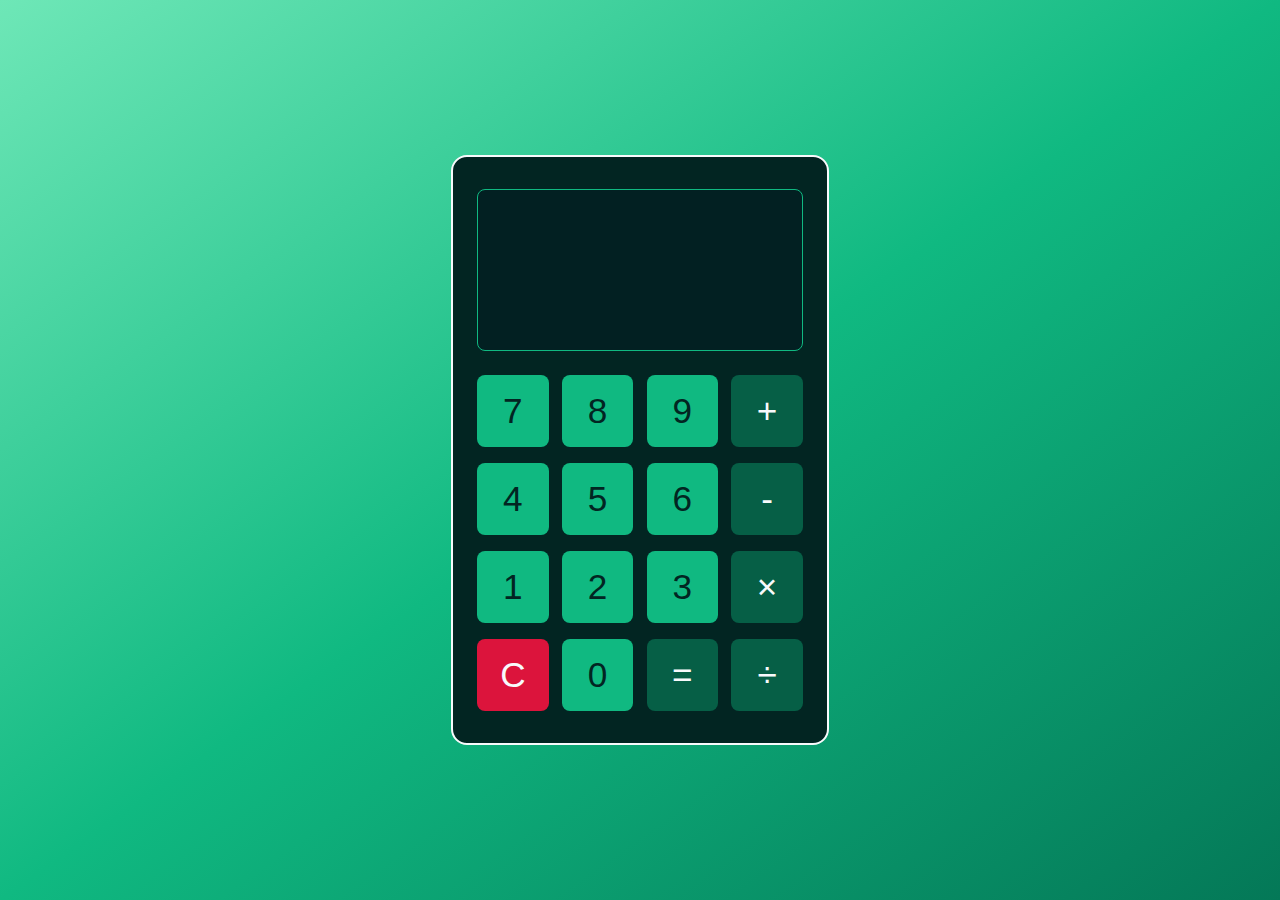
<file: kalkulator.html>
<!DOCTYPE html>
<html lang="en">

<head>
  <meta charset="UTF-8">
  <meta http-equiv="X-UA-Compatible" content="IE=edge">
  <meta name="viewport" content="width=device-width, initial-scale=1.0">
  <link href="https://fonts.googleapis.com/css2?family=Poppins:wght@100;200;300;400;500;600;700;800;900&display=swap"
    rel="stylesheet">
  <link rel="stylesheet" href="css/kalkulator.css">
  <title>Calculator</title>
  <link rel="icon" href="./images/iconWeb.png" type="omanixIcon">
</head>

<body>

  <section>

    <div class="container">

      <div class="container-display">
        <h3 id="display"></h3>
      </div>

      <div class="container-numpad">

        <button type=" button" id="number" value="7">7</button>
        <button type="button" id="number" value="8">8</button>
        <button type="button" id="number" value="9">9</button>
        <button type="button" id="plus" class="symbol">+</button>

        <button type=" button" id="number" value="4">4</button>
        <button type="button" id="number" value="5">5</button>
        <button type="button" id="number" value="6">6</button>
        <button type="button" id="minus" class="symbol">-</button>

        <button type=" button" id="number" value="1">1</button>
        <button type="button" id="number" value="2">2</button>
        <button type="button" id="number" value="3">3</button>
        <button type="button" id="times" class="symbol">×</button>

        <button type=" button" id="clear">C</button>
        <button type="button" id="number" value="0">0</button>
        <button type="button" id="result" class="symbol">=</button>
        <button type="button" id="equal" class="symbol">÷</button>

      </div>

    </div>

  </section>

</body>

<script src="js/kalkulator.js"></script>

</html>
</file>
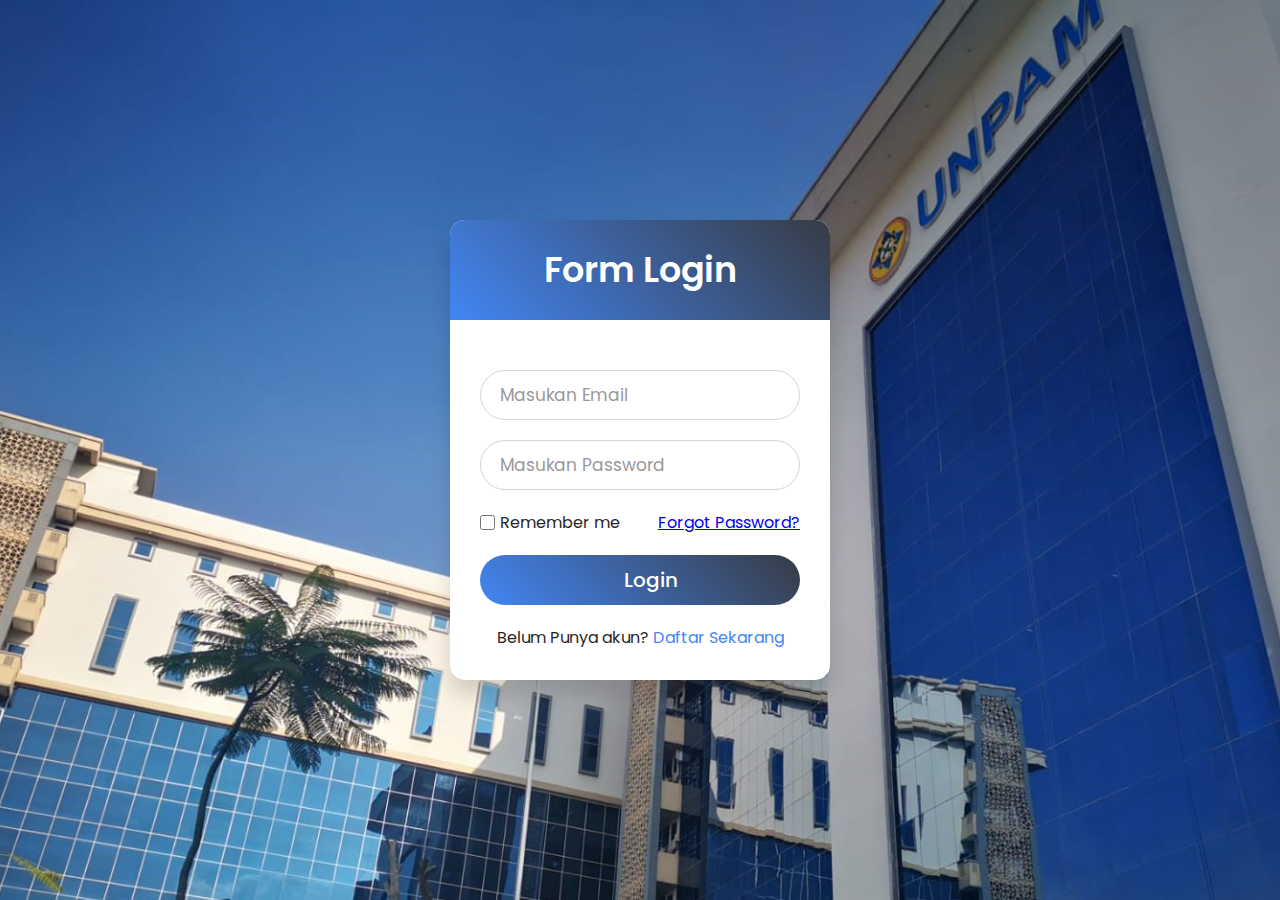
<file: login.html>
<!DOCTYPE html>
<html lang="en">
<head>
    <meta charset="UTF-8">
    <meta name="viewport" content="width=device-width, initial-scale=1.0">
    <title>Login Page</title>
    <link rel="stylesheet" href="css/login.css">
    <link rel="icon" href="./images/iconWeb.png" type="omanixIcon">



</head>
<body>
    <div class="container">
        <div class="title">Form Login</div>
        <form action="#">
            <div class="field">
                <input type="text" required>
                <label>Masukan Email</label>
            </div>
            <div class="field">
                <input type="password" required>
                <label>Masukan Password</label>
            </div>
            <div class="content">
                <div class="checkbox">
                    <input type="checkbox" id="remember">
                    <label for="remember">Remember me</label>
                </div>
                <div class="forget">
                    <a href="#">Forgot Password?</a>
                </div>
            </div>
            <div class="field submit-field">
                <input type="submit" value="Login">
            </div>
            <div class="signup">
                Belum Punya akun? <a href="#">Daftar Sekarang</a>
            </div>
        </form>
    </div>
</body>
</html>
</file>
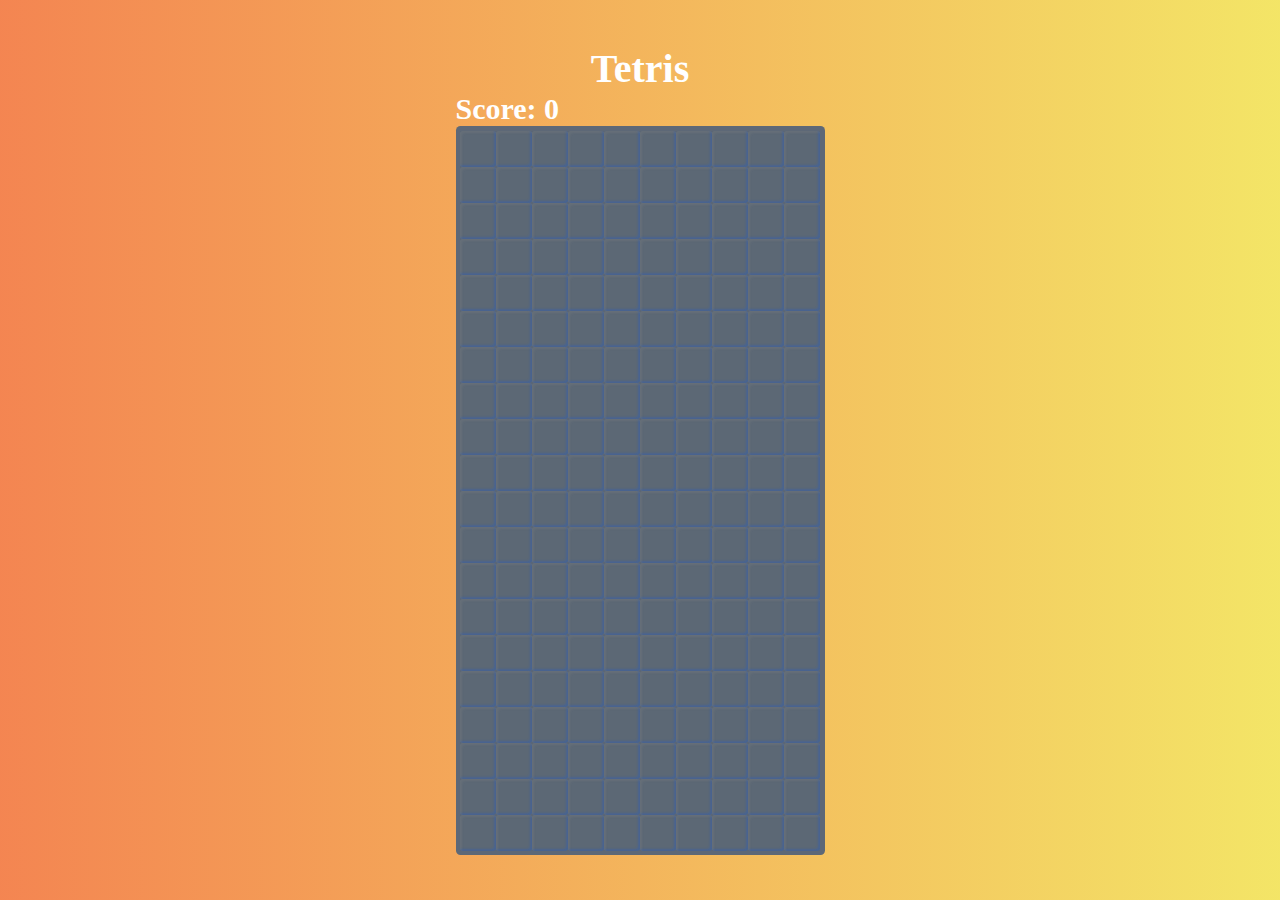
<file: tetris.html>
<!DOCTYPE html>
<html lang="en">
<head>
    <meta charset="UTF-8">
    <meta name="viewport" content="width=device-width, initial-scale=1.0">
    <title>Tetris</title>
    <link rel="stylesheet" href="./css/tetris.css">
    <link rel="icon" href="./images/iconWeb.png" type="omanixIcon">

</head>
<body>
   
    <div class="game">
        <h1 class="title">Tetris</h1>
        <p class="score">Score: <span class="ball">0</span></p>
        <div class="tetris">
            
        </div>
    </div>

    <div class="game-over">
        <button class="restart">Play Again</button>
    </div>

    <script type="module" src="./js/main.js"></script>
</body>
</html>
</file>
<file: css/kalkulator.css>
:root {
  --primary: #10B981;
  --dark: #022522;
  --white: #f8fafc;
}

body {
  margin: 0;
  padding: 0;
  line-height: 1;
  box-sizing: border-box;
  background-image: linear-gradient(to bottom right, #6EE7B7, #10B981, #047857);
  overflow-x: hidden;
  font-family: "Poppins", Arial, Helvetica, sans-serif;
}

section {
  width: 100wh;
  height: 100vh;
  display: flex;
  justify-content: center;
  align-items: center;
  padding: 0 .5rem;
}

section .container {
  width: 100%;
  max-width: 326px;
  background-color: var(--dark);
  padding: 2rem 1.5rem;
  border-radius: 1rem;
  -webkit-border-radius: 1rem;
  -moz-border-radius: 1rem;
  -ms-border-radius: 1rem;
  -o-border-radius: 1rem;
  border: 2px solid var(--white);
}

section .container .container-display {
  max-width: 100%;
  min-height: 10rem;
  border: 1px solid var(--primary);
  background-color: #022022;
  padding: 0 1rem;
  display: flex;
  flex-direction: column;
  flex-wrap: wrap;
  justify-content: flex-end;
  align-items: flex-end;
  word-break: break-all;
  border-radius: .5rem;
  -webkit-border-radius: .5rem;
  -moz-border-radius: .5rem;
  -ms-border-radius: .5rem;
  -o-border-radius: .5rem;
  margin-bottom: 1.5rem;
}

section .container .container-display h3 {
  font-size: 2rem;
  color: white;
  font-weight: 500;
  line-height: 1.2;
  letter-spacing: 2px;
  text-align: justify;
}



section .container .container-numpad {
  display: flex;
  justify-content: space-between;
  flex-wrap: wrap;
  gap: 1rem .5rem;
}

section .container .container-numpad button {
  width: 22%;
  height: 4.5rem;
  font-size: 2.2rem;
  font-weight: 500;
  background-color: var(--primary);
  color: var(--dark);
  border-radius: .5rem;
  -webkit-border-radius: .5rem;
  -moz-border-radius: .5rem;
  -ms-border-radius: .5rem;
  -o-border-radius: .5rem;
  outline: 0;
  border: 0;
}

section .container .container-numpad button.symbol {
  background-color: #065F46;
  color: var(--white);
}

section .container .container-numpad button#clear {
  background-color: crimson;
  color: var(--white);
}

section .container .container-numpad button:active {
  transform: scale(0.9);
  -webkit-transform: scale(0.9);
  -moz-transform: scale(0.9);
  -ms-transform: scale(0.9);
  -o-transform: scale(0.9);
}
</file>
<file: css/login.css>
@import url('https://fonts.googleapis.com/css2?family=Poppins:wght@400;500;600;700&display=swap');

* {
    margin: 0;
    padding: 0;
    box-sizing: border-box;
    font-family: 'Poppins', sans-serif;
}

html, body {
    display: flex;
    align-items: center;
    justify-content: center;
    height: 100vh;
    background-image: url(../images/backun2.jpg);
    background-size: cover;
    background-position: center;
    background-repeat: no-repeat;   
    
}


.container {
    width: 380px;
    background: #fff;
    border-radius: 15px;
    box-shadow: 0 15px 20px rgba(0, 0, 0, 0.15);
}

.title {
    font-size: 35px;
    font-weight: 600;
    text-align: center;
    line-height: 100px;
    color: #fff;
    background: linear-gradient(-135deg, #373B44, #4286f4);
    border-radius: 15px 15px 0 0;
}

form {
    padding: 30px;
}

.field {
    position: relative;
    width: 100%;
    margin-top: 20px;
}

.field input {
    width: 100%;
    height: 50px;
    font-size: 17px;
    padding-left: 20px;
    border: 1px solid lightgrey;
    border-radius: 25px;
    transition: all 0.3s ease;
    outline: none;
}

.field input:focus,
.field input:valid {
    background-color: #4286f4;
    color: #fff;
}

.field label {
    position: absolute;
    top: 50%;
    left: 20px;
    font-size: 17px;
    color: #999;
    transform: translateY(-50%);
    transition: all 0.3s ease;
    pointer-events: none;
}

.field input:focus ~ label,
.field input:valid ~ label {
    top: 0;
    font-size: 16px;
    color: #4286f4;
    background: #fff;
    padding: 0 5px;
    transform: translateY(-50%);
}


.content {
    display: flex;
    justify-content: space-between;
    align-items: center;
    margin-top: 20px;
}

.checkbox {
    display: flex;
    align-items: center;
}

.checkbox input {
    width: 15px;
    height: 15px;
    margin-right: 5px;
}

.checkbox label {
    color: #262626;
}

.submit-field {
    width: 100%;
    margin-top: 20px;
}

.submit-field input[type="submit"] {
    width: 100%;
    height: 50px;
    border: none;
    font-size: 20px;
    color: #fff;
    font-weight: 500;
    cursor: pointer;
    background: linear-gradient(-135deg, #373B44, #4286f4);
    border-radius: 25px;
    transition: transform 0.3s ease;
}

.submit-field input[type="submit"]:active {
    transform: scale(0.98);
}


.signup {
    margin-top: 20px;
    text-align: center;
    color: #262626;
}

.signup a {
    color: #4286f4;
    text-decoration: none;
}

.signup a:hover {
    text-decoration: underline;
}
</file>
<file: css/tetris.css>
* {
    margin: 0;
}

body {
    background: linear-gradient(90deg, rgba(241, 102, 37, 0.795), rgba(238, 217, 33, 0.685));
    height: 100vh;
    user-select: none;
    display: flex;
    justify-content: center;
    align-items: center;
}

.title {
    font-size: 40px;
    font-weight: 700;
    color: white;
    text-align: center;
}

.score {
    font-size: 30px;
    font-weight: 700;
    color: white;
}

.ball {
    font-size: 30px;
    font-weight: 700;
    color: white;
}

.tetris {
    background-color: rgb(93, 104, 119);
    padding: 0.5vh;
    border-radius: 0.5vh;
    display: grid;
    grid-template-columns: repeat(10, auto);
    grid-template-rows: repeat(10, auto);
}

.tetris div {
    height: min(4vh, 7vw);
    width: min(4vh, 7vw);
    background-color: rgba(91, 107, 110, 0.164);
    border-radius: 0.3vh;
    box-shadow: 
                inset 2px 2px 2px  rgba(128, 128, 128, 0.271),
                inset -2px -2px 2px  rgba(22, 87, 217, 0.271);
}

.tetris .O {
    background: rgb(238, 238, 67);
}

.tetris .L {
    background: rgb(121, 238, 67);
}

.tetris .J {
    background: rgb(67, 190, 238);
}

.tetris .I {
    background: rgb(238, 67, 229);
}

.tetris .S {
    background: rgb(113, 62, 255);
}

.tetris .T {
    background: rgb(238, 78, 67);
}

.tetris .Z {
    background: rgb(238, 144, 67);
}

.game-over {
    position: fixed;
    width: 100%;
    height: 100%;
    background-color: rgba(56, 51, 51, 0.507);
    display: none;
    justify-content: center;
    align-items: center;
}

.restart {
    font-size: 30px;
    font-weight: 600;
    color: rgb(238, 134, 49);
    cursor: pointer;
    padding: 10px;
    border-radius: 5px;
    border: none;
    text-transform: uppercase;
}
</file>
